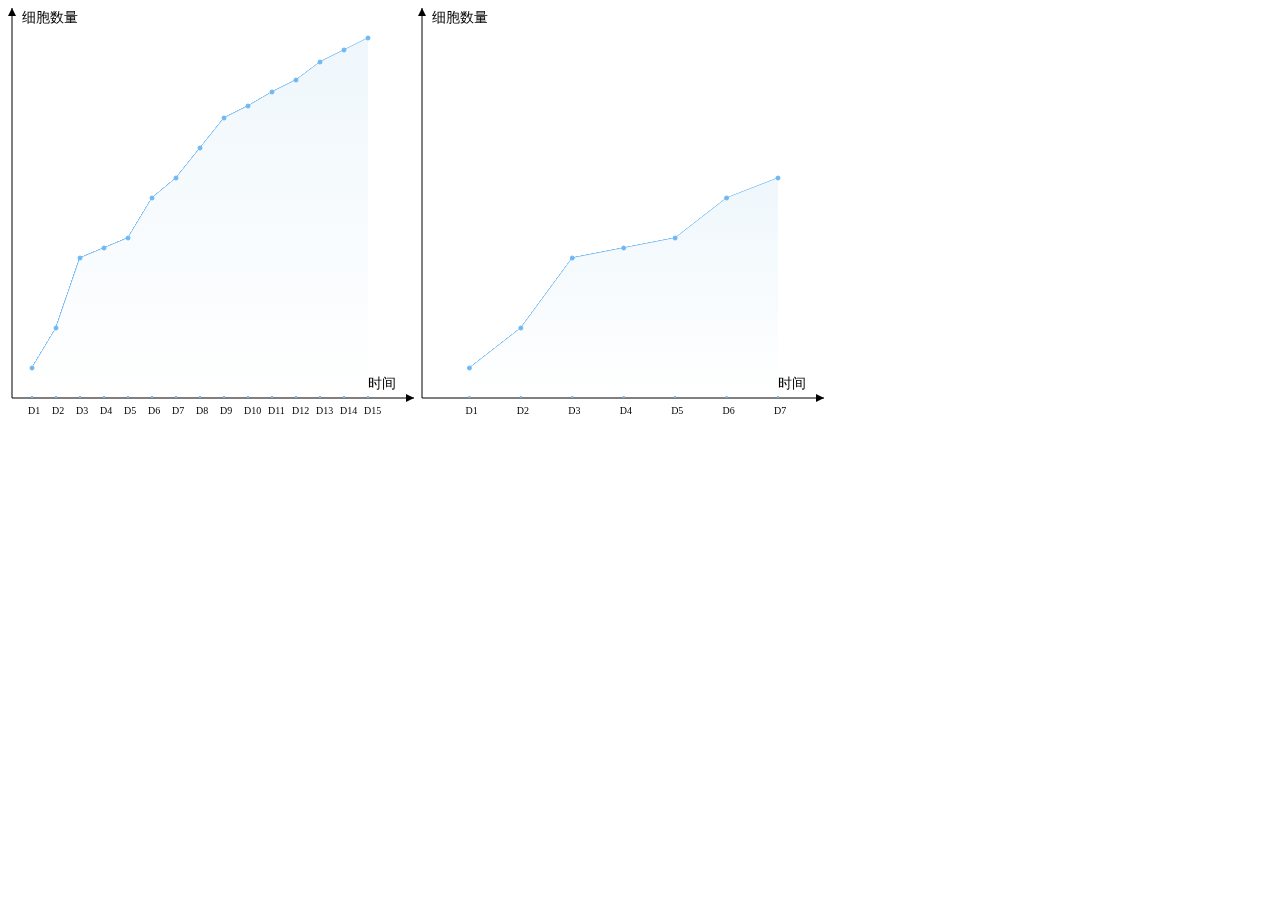
<file: test.html>
<!DOCTYPE html>
<html lang="en">

<head>
  <meta charset="UTF-8">
  <meta name="viewport" content="width=device-width, initial-scale=1.0">
  <meta http-equiv="X-UA-Compatible" content="ie=edge">
  <title>Document</title>
</head>

<body>
  <canvas id="myCanvas" width="406" height="408">
    您的浏览器不支持 HTML5 canvas 标签。
  </canvas>
    <canvas id="myCanvas1" width="406" height="408">
      您的浏览器不支持 HTML5 canvas 标签。
    </canvas>
</body>
<script>
  function drawChart(obj) {
    var c = document.getElementById(obj.id);
    var ctx = c.getContext('2d');
    ctx.lineWidth = "1";
    ctx.beginPath();
    ctx.moveTo(4, 0);
    ctx.lineTo(0, 8);
    ctx.lineTo(8, 8);
    ctx.lineTo(4, 0);
    ctx.closePath();
    ctx.fillStyle = "black";
    ctx.fill();
    ctx.beginPath();
    ctx.moveTo(4, 0);
    ctx.lineTo(4, 390);
    ctx.lineTo(406, 390);
    ctx.stroke();
    ctx.beginPath();
    ctx.moveTo(398, 386);
    ctx.lineTo(398, 394);
    ctx.lineTo(406, 390);
    ctx.closePath();
    ctx.fillStyle = "black";
    ctx.fill();
    ctx.font = "14px Georgia";
    ctx.fillText(obj.xTitle, 360, 380);
    ctx.fillText(obj.yTitle, 14, 14);
    //刻度线及坐标
    ctx.font = "10px Georgia normal";
    ctx.lineWidth = "2";
    // ctx.font-weight = "normal";
    ctx.translate(0, 390);
    l=360/obj.dataX.length;
    for (var i = 0; i < obj.dataX.length; i++) {
       ctx.fillText(obj.dataX[i], l * (i+1)-4, 16);
      ctx.strokeStyle = '#70B8F3';
      ctx.beginPath();
      ctx.moveTo(l * (i+1), 0);
      ctx.lineTo(l * (i+1), -2);
      ctx.stroke();
    }
    //连接实心圆
    ctx.lineWidth = "1";
    ctx.beginPath(); 
    ctx.moveTo(l, -obj.dataY[0]);
    for (let i = 1; i < obj.dataX.length+1; i++) {
      ctx.lineTo(l * (i + 1), -obj.dataY[i]);
      ctx.stroke();
    }
    ctx.lineTo(360, -4);
    ctx.lineTo(l, -4);
    ctx.lineTo(l, -obj.dataX[0]);
    ctx.closePath();
    // 创建渐变
    var grd = ctx.createLinearGradient(360, -obj.dataY[obj.dataY.length-1], 360, 0);
    grd.addColorStop(0, "#eff7fc");
    grd.addColorStop(1, "white");
    // 填充渐变
    ctx.fillStyle = grd;
    ctx.fill();
    //绘制点（实心圆）
    for (var i = 0; i < obj.dataY.length; i++) {
      ctx.beginPath();
      ctx.arc(l * (i + 1), -obj.dataY[i], 2, 0, 2 * Math.PI);
      ctx.closePath();
      ctx.fillStyle = "#70B8F3";
      ctx.fill();
      ctx.stroke();
    }
  }
    var option = {
        id: 'myCanvas',
        xTitle: "时间",
        yTitle: "细胞数量",
        dataX: ['D1', 'D2', 'D3', 'D4', 'D5', 'D6', 'D7', 'D8', 'D9', 'D10', 'D11', 'D12', 'D13', 'D14','D15'],
        dataY: [30, 70, 140, 150, 160, 200, 220, 250, 280, 292, 306, 318, 336, 348,360]
      }
    var option1= {
        id: 'myCanvas1',
        xTitle: "时间",
        yTitle: "细胞数量",
        dataX: ['D1', 'D2', 'D3', 'D4', 'D5', 'D6', 'D7'],
        dataY: [30, 70, 140, 150, 160, 200, 220]
      }
  drawChart(option)
  drawChart(option1)
</script>

</html>
</file>
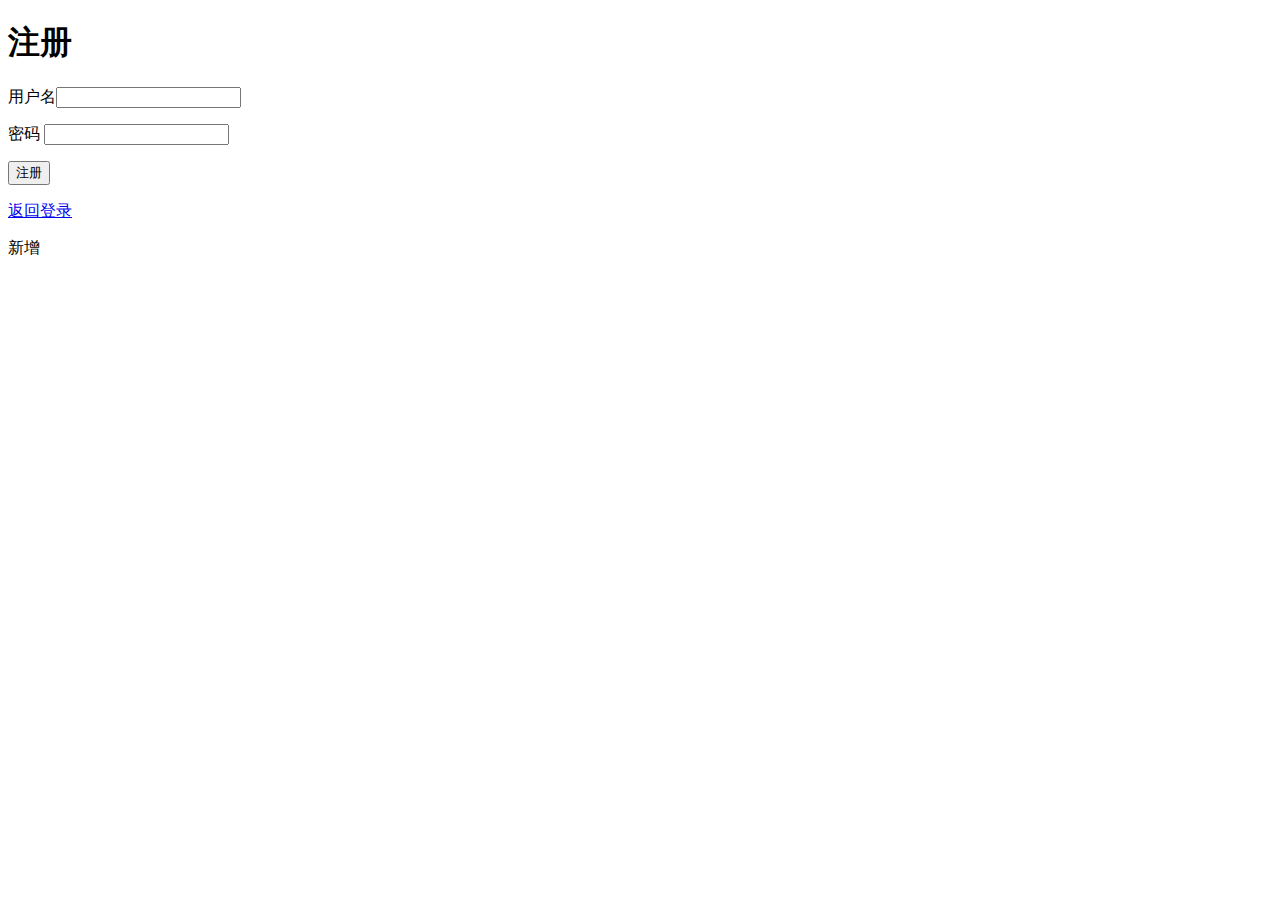
<file: templates/register.html>
<!DOCTYPE html>
<html lang="en">
<head>
	<meta charset="UTF-8">
	<title>注册页面</title>
	 <script src="http://libs.baidu.com/jquery/1.9.0/jquery.js"></script>
</head>
<body>
	<h1>注册</h1>
	<p><label >用户名<input type="text" id="name"></label></p>
	<p><label >密码  <input type="password" id="psd"></label></p>
	<p id="info"></p>
	<p><button>注册</button></p>
	<p><a href="/">返回登录</a></p>
	<p>新增</p>
	<script>
	$(function(){
		$('button').click(function(){
			$.post("/register/",{"username":$("#name").val(),"psd":$("#psd").val()},function(json){
				console.log(json)
				$("#info").text(json)
			})
		})
	})
	</script>
</body>
</html>
</file>
